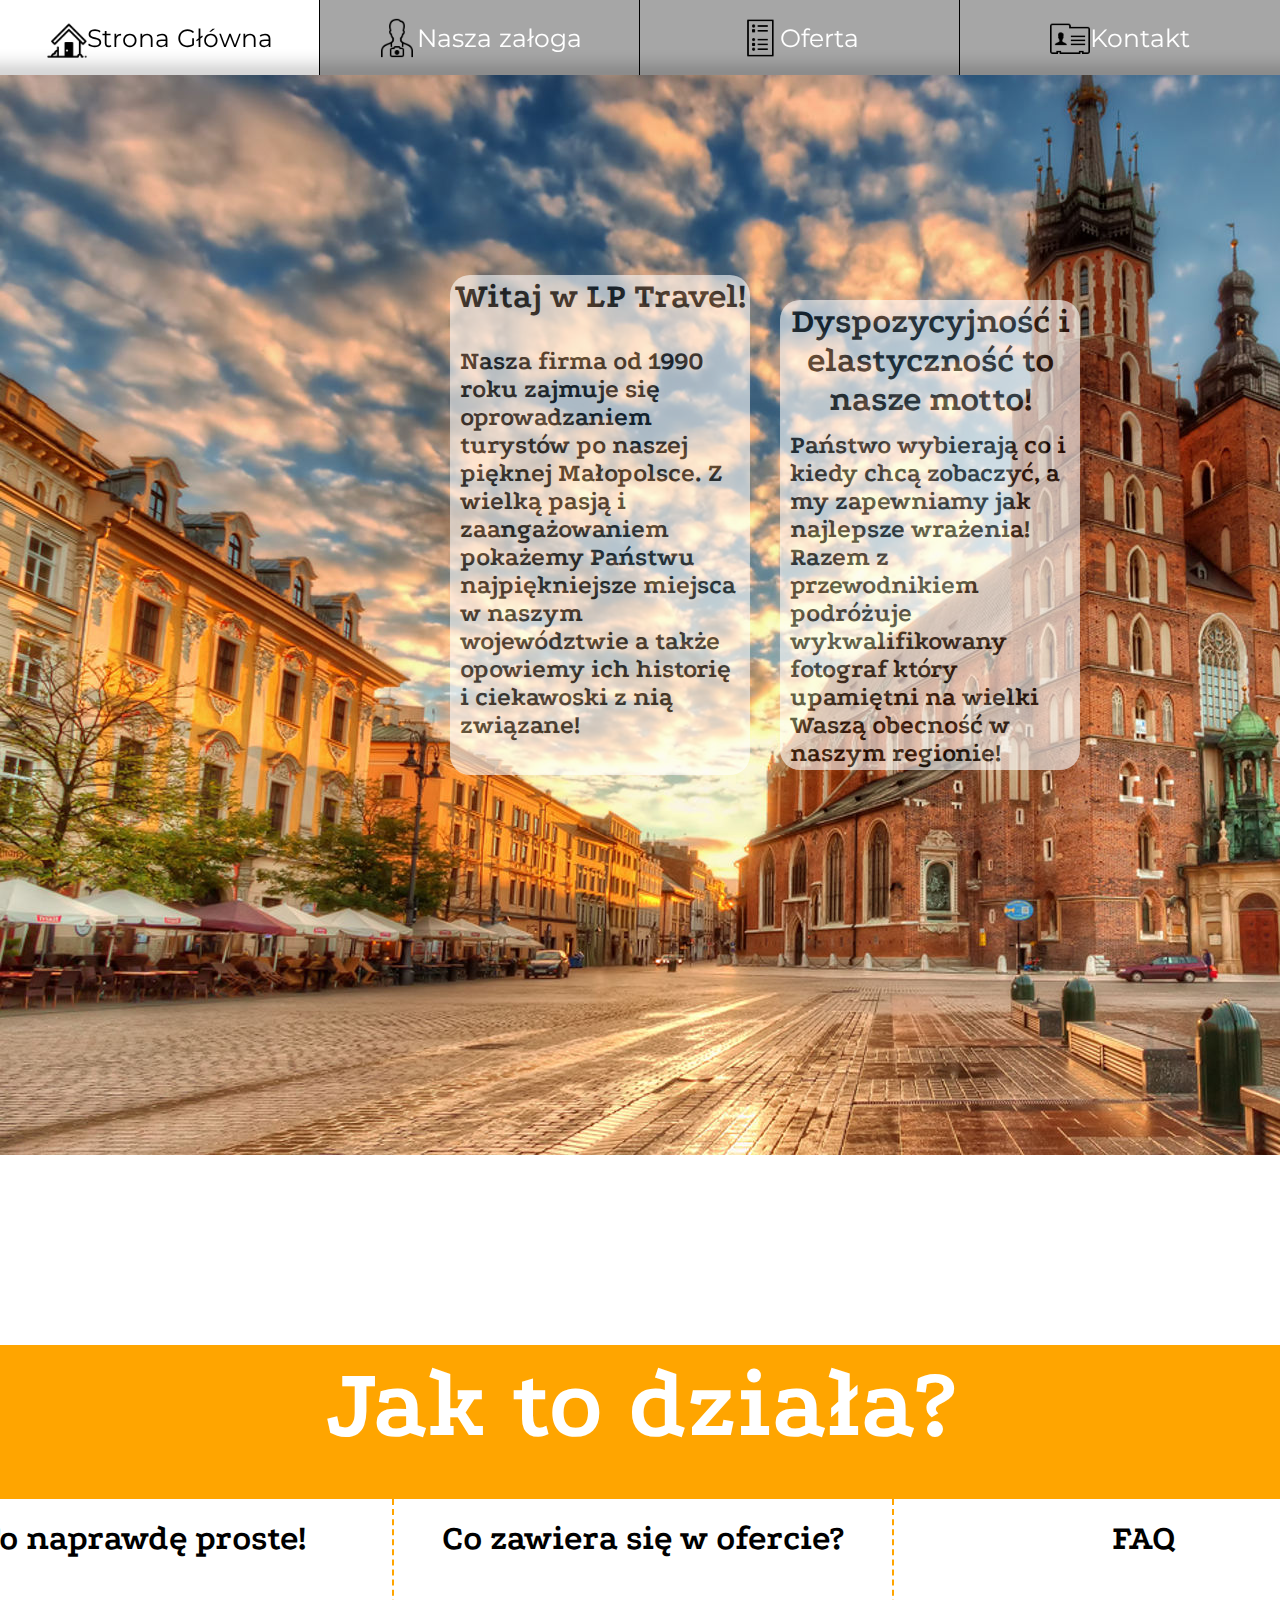
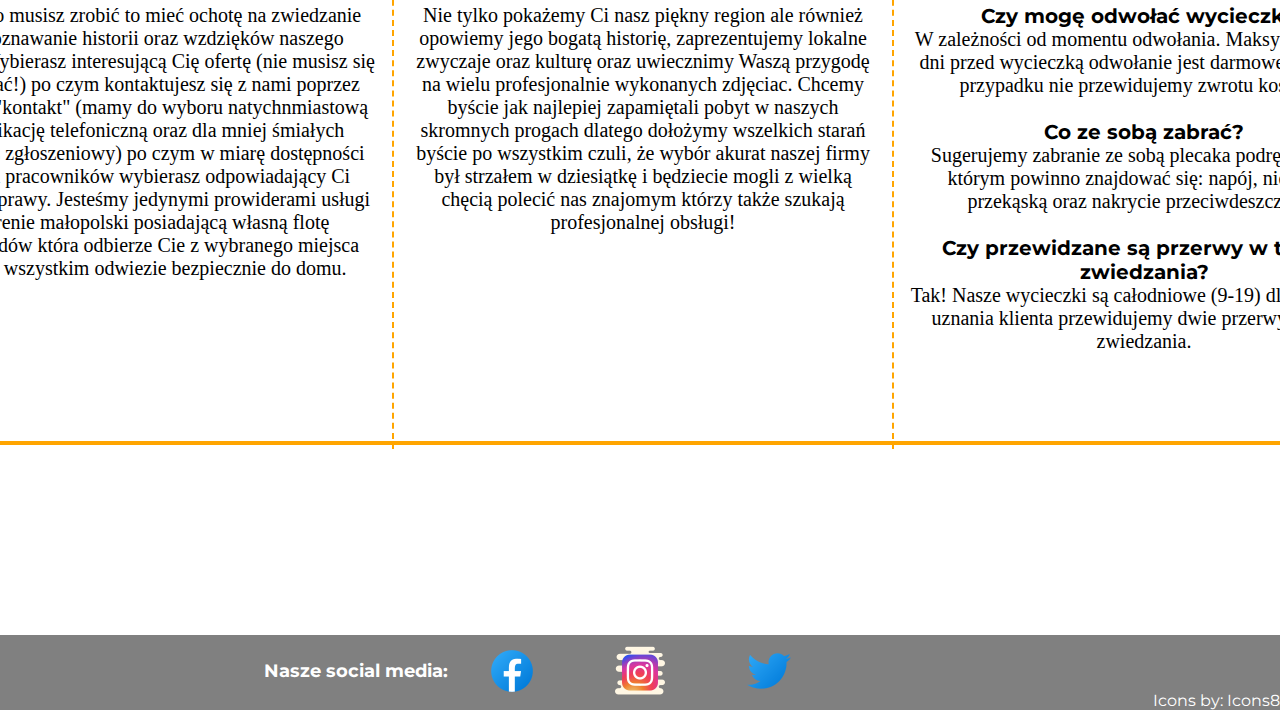
<file: index.html>
<!DOCTYPE html>
<html lang="en">
<head>
    <meta charset="UTF-8">
    <meta name="viewport" content="width=device-width, initial-scale=1.0">
    <link rel="stylesheet" href="style.css">
    <link href="https://fonts.googleapis.com/css2?family=Montserrat:ital,wght@1,600&family=Podkova:wght@500&display=swap" rel="stylesheet">
    <title>LP Travel</title>
</head>
<body>
    <nav>
    <a href="index.html"> 
        <div class="menubox1">
            <img src="home.png" alt="dom">
            Strona Główna
        </div>
    </a>
    <a href="jak.html">
        <div class="menubox2">
            <img src="zaloga.png" alt="ekipa">
            Nasza załoga  
        </div>
    </a>
    <a href="oferta.html">
        <div class="menubox3">
            <img src="cennik.png" alt="cennik"> 
            Oferta 
        </div>
    </a>
    <a href="kontakt.html">
        <div class="menubox4">
            <img src="kontakt.png" alt="kontakt">
            Kontakt  
        </div>
    </a>    

    </nav>
    <div class="podmenu"></div>

    <article>
        <div class="articletext">
            <h1>Witaj w LP Travel!</h1>
            <br>

            <h2>Nasza firma od 1990 roku zajmuje się oprowadzaniem turystów po naszej pięknej Małopolsce. Z wielką pasją i zaangażowaniem pokażemy Państwu najpiękniejsze miejsca w naszym województwie a także opowiemy ich historię i ciekawoski z nią związane! </h2>
        </div>
        <div class="articletext2">
            <h1>Dyspozycyjność i elastyczność to nasze motto!</h1>
            <h2>Państwo wybierają co i kiedy chcą zobaczyć, a my zapewniamy jak najlepsze wrażenia!
                Razem z przewodnikiem podróżuje wykwalifikowany fotograf który upamiętni na wielki Waszą obecność w naszym regionie!
                
            </h2>
        </div>
    </article>

    <section>
        <div class="sectionbox">
            <div class="sboxtop">
                <h1> Jak to działa?</h1>
            </div>
            <div class="sboxtext">
                <div class="sboxtresc">
                    <h2>To naprawdę proste!</h2><br><br>
                    Jedyne co musisz zrobić to mieć ochotę na zwiedzanie oraz poznawanie historii oraz
                    wzdzięków naszego regionu. Wybierasz interesującą Cię ofertę (nie musisz się ograniczać!)
                    po czym kontaktujesz się z nami poprzez zakładkę "kontakt" (mamy do wyboru natychnmiastową
                    komunikację telefoniczną oraz dla mniej śmiałych formularz zgłoszeniowy) po czym w miarę dostępności
                    naszych pracowników wybierasz odpowiadający Ci termin wyprawy. Jesteśmy jedynymi prowiderami usługi
                    na terenie małopolski posiadającą własną flotę samochodów która odbierze Cie z wybranego miejsca
                    oraz po wszystkim odwiezie bezpiecznie do domu.
                </div>
                <div class="sboxtresc">
                    <h2>Co zawiera się w ofercie?</h2><br><br>
                    Nie tylko pokażemy Ci nasz piękny region ale również opowiemy jego bogatą historię,
                    zaprezentujemy lokalne zwyczaje oraz kulturę oraz uwiecznimy Waszą przygodę na wielu 
                    profesjonalnie wykonanych zdjęciac. Chcemy byście jak najlepiej zapamiętali pobyt w naszych
                    skromnych progach dlatego dołożymy wszelkich starań byście po wszystkim czuli, że wybór akurat
                    naszej firmy był strzałem w dziesiątkę i będziecie mogli z wielką chęcią polecić nas znajomym którzy
                    także szukają profesjonalnej obsługi!

                </div>
                <div class="sboxtresc1">
                    <h2> FAQ </h2><br><br>
                    <b>Czy mogę odwołać wycieczkę?</b><br>
                    W zależności od momentu odwołania. Maksymalnie na 5 dni przed wycieczką odwołanie jest darmowe.
                    W innym przypadku nie przewidujemy zwrotu kosztów.<br><br>
                    <b>Co ze sobą zabrać?</b><br>
                    Sugerujemy zabranie ze sobą plecaka podręcznego w którym powinno znajdować się: napój, 
                    niewielka przekąską oraz nakrycie przeciwdeszczowe.<br><br>
                    <b>Czy przewidzane są przerwy w trakcie zwiedzania?</b><br>
                    Tak! Nasze wycieczki są całodniowe (9-19) dlatego wedle uznania klienta przewidujemy dwie przerwy podczas
                    zwiedzania.

                    

                </div>
            </div>
        </div>
    </section>
    
    <footer>
        <div class="footerspace">
            <h1>Nasze social media: </h1>
        </div>
        <div class="footericone">
            <a href="https://www.facebook.com/">
                <img src="fbicone.png" alt="ikonafb" >
            </a>
        </div>
        <div class="footericone">
            <a href="https://www.instagram.com">
                <img src="igicone.png" alt="ikonaig">
            </a>
        </div>
        <div class="footericone">
            <a href="https://www.twitter.com">
                <img src="tticone.png" alt="ikonatt">   
            </a>   
            
        </div>
        <div class="footerspace">
            <a  target="_blank" href="https://icons8.com">Icons by: Icons8</a>
            
        </div>
        
    </footer>

</body>
</html>
</file>
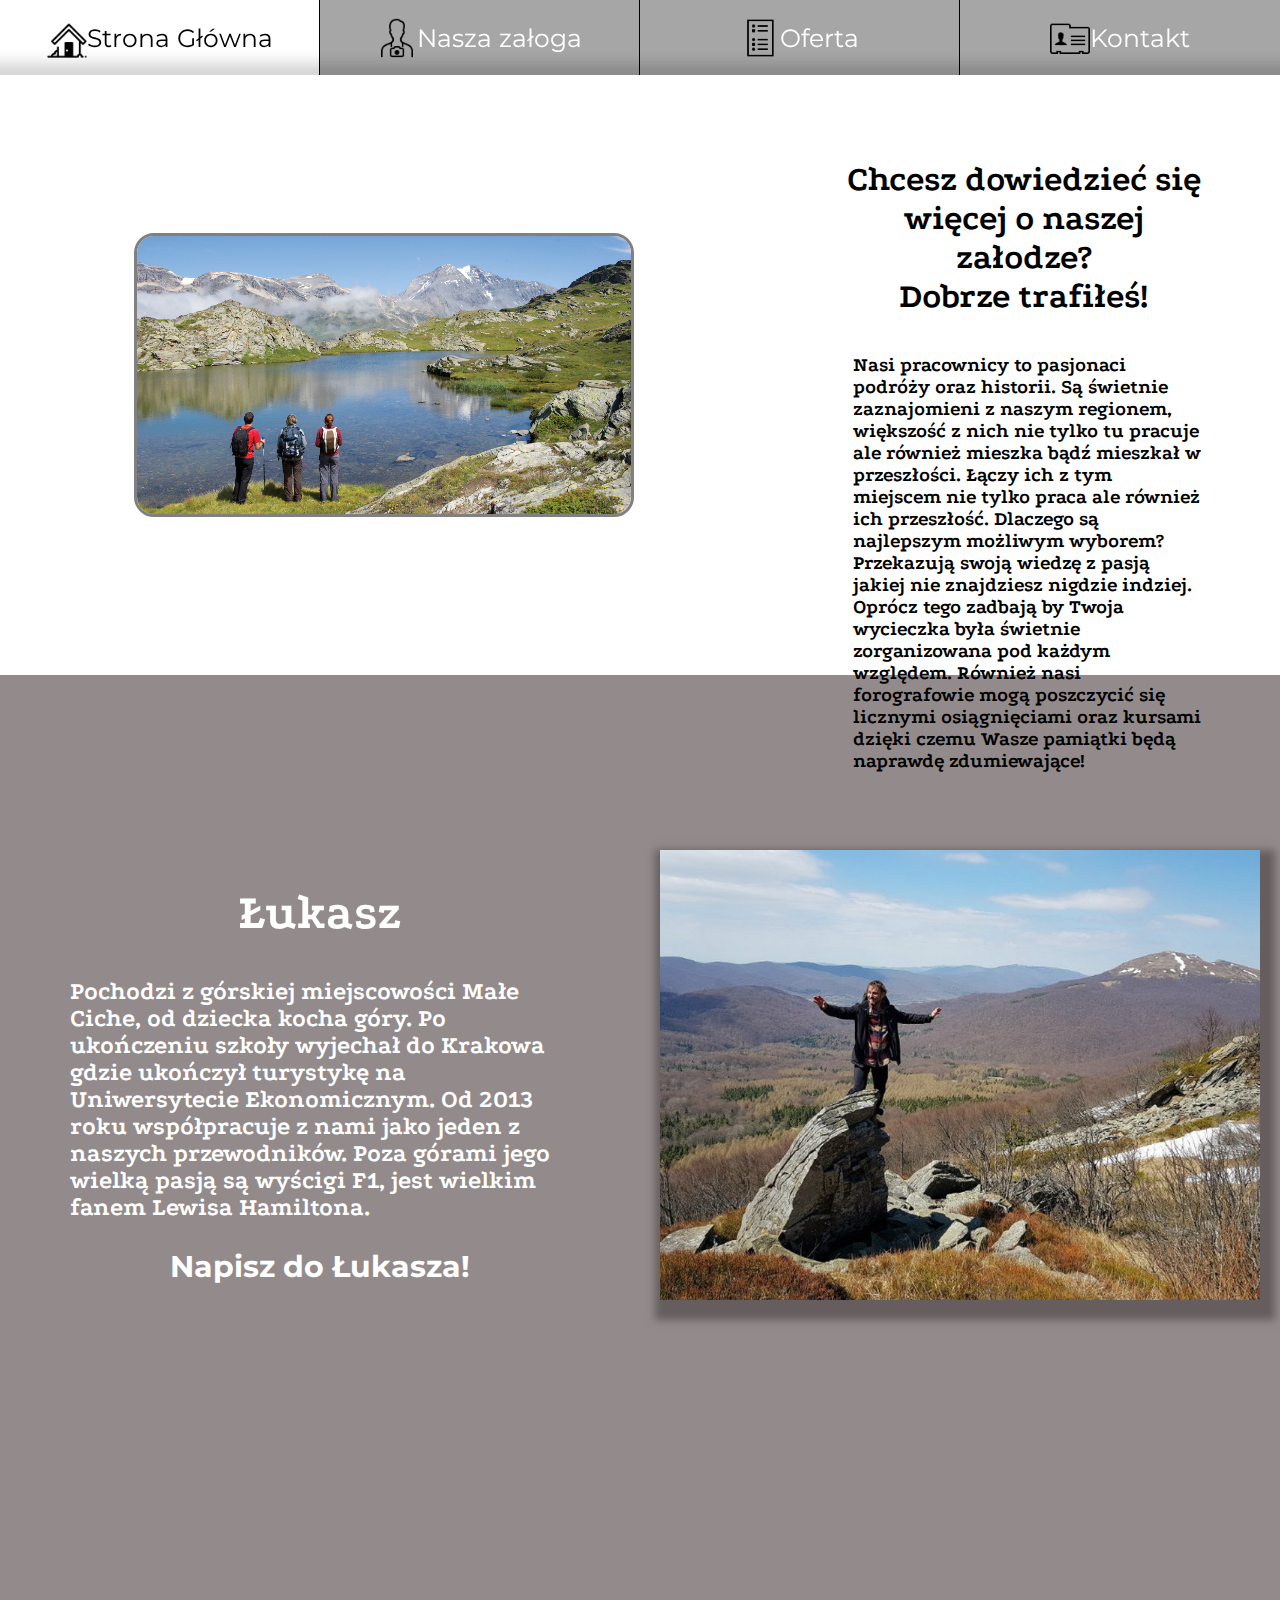
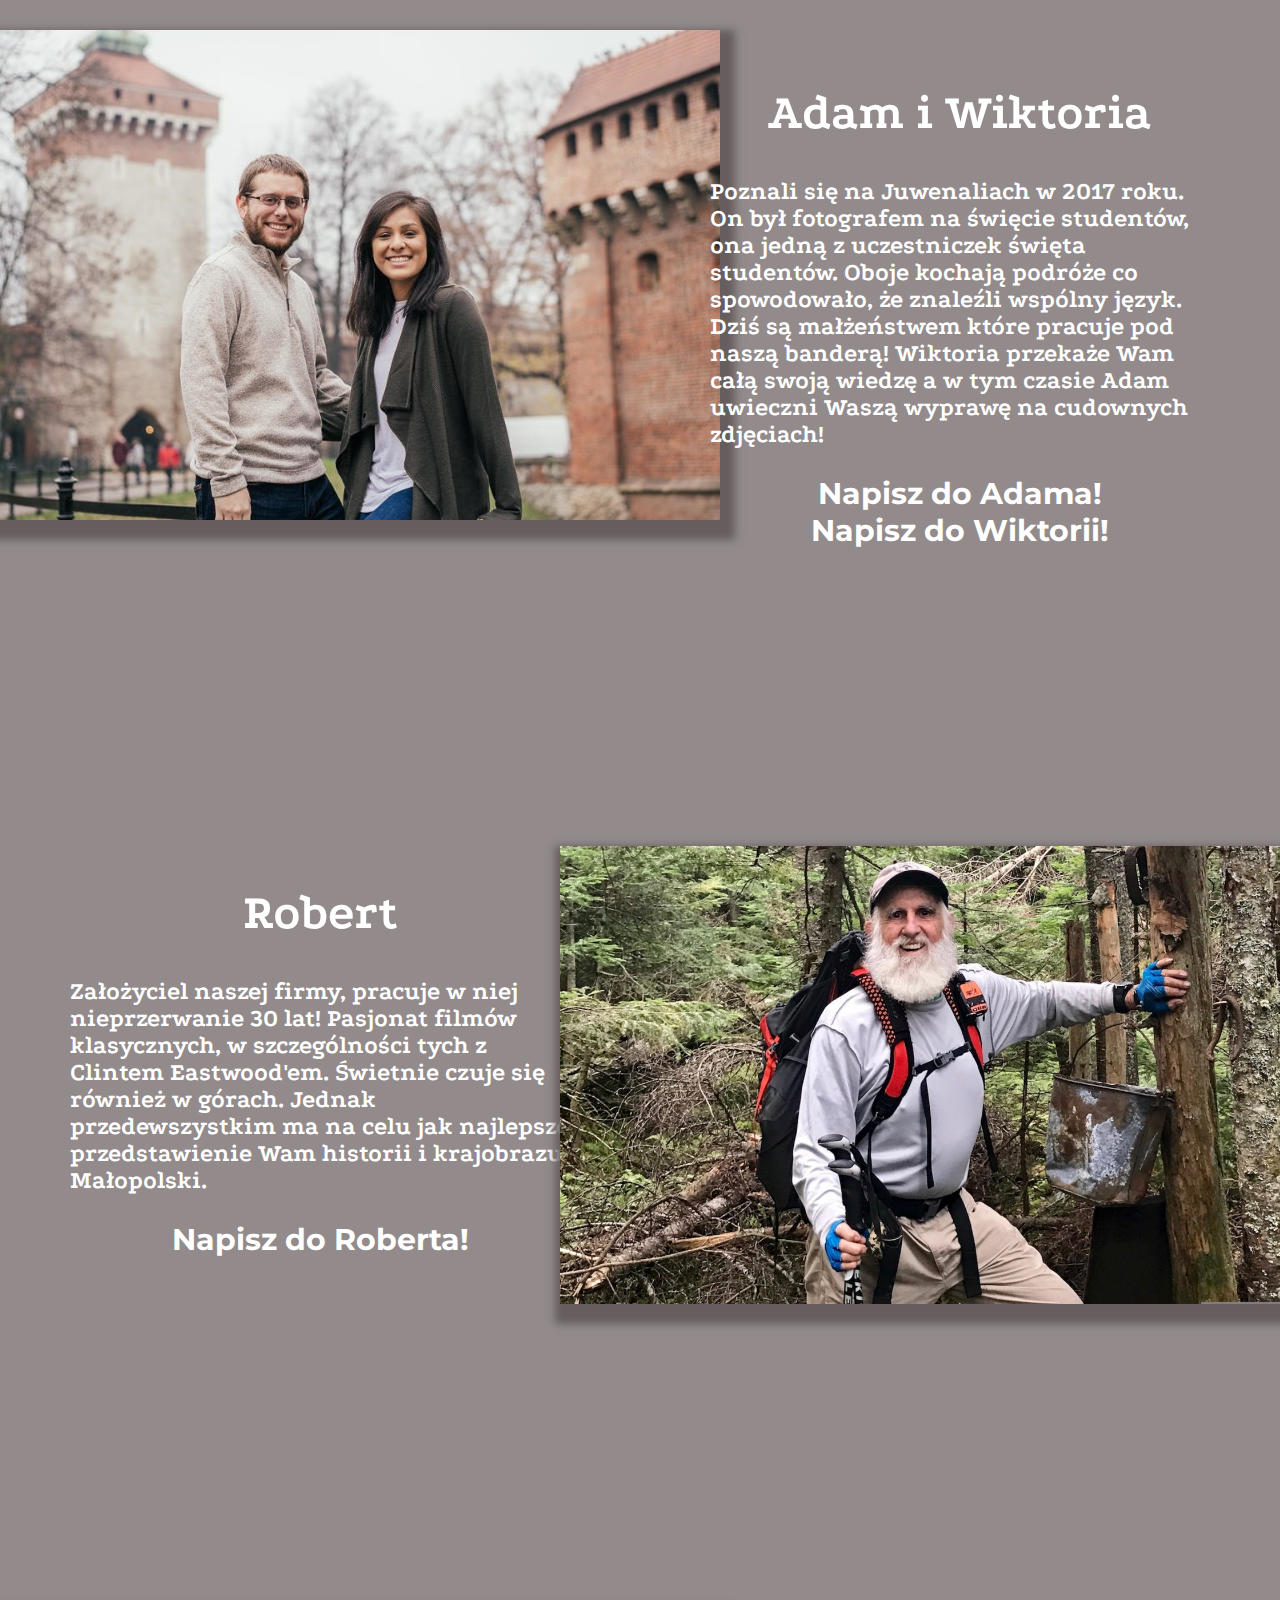
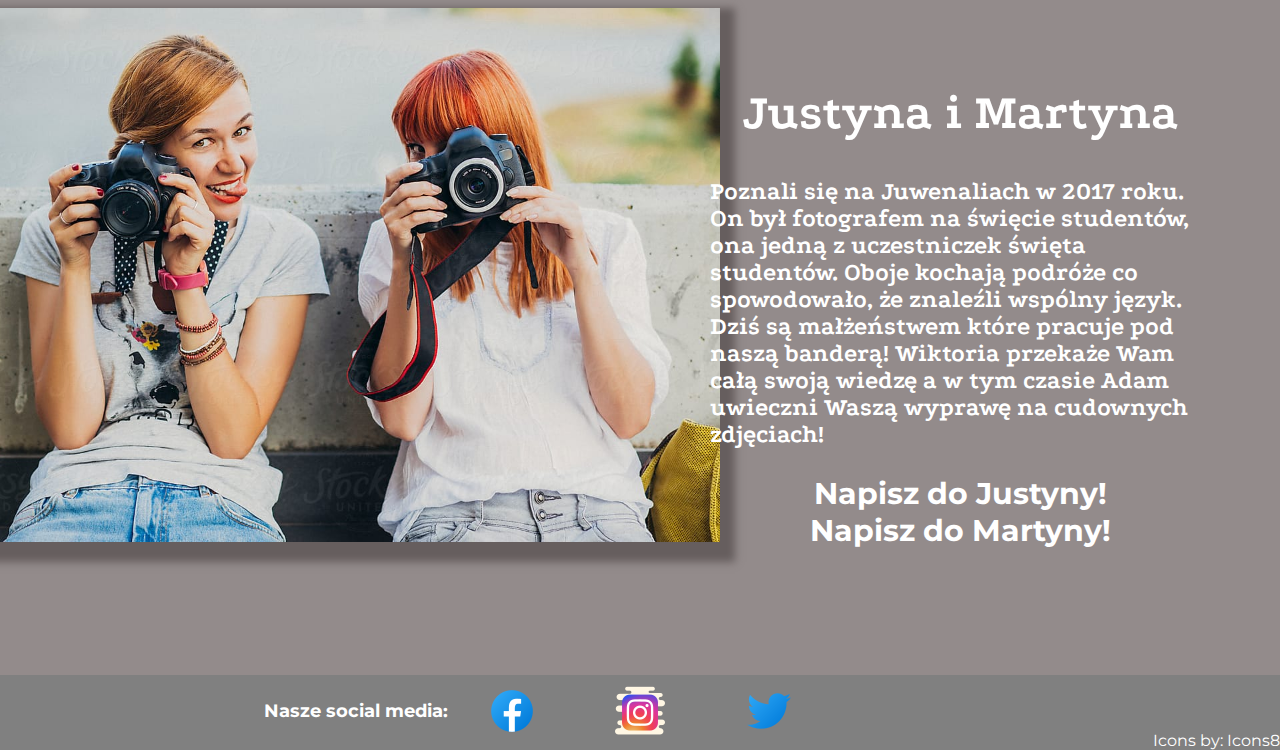
<file: jak.html>
<!DOCTYPE html>
<html lang="en">
<head>
    <meta charset="UTF-8">
    <meta name="viewport" content="width=device-width, initial-scale=1.0">
    <link rel="stylesheet" href="style.css">
    <link href="https://fonts.googleapis.com/css2?family=Montserrat:ital,wght@1,600&family=Podkova:wght@500&display=swap" rel="stylesheet">
    <title>Nasz załoga</title>
</head>
<body>
    <nav>
        <a href="index.html"> 
            <div class="menubox1">
                <img src="home.png" alt="dom">
                Strona Główna
            </div>
        </a>
        <a href="jak.html">
            <div class="menubox2">
                <img src="zaloga.png" alt="ekipa">
                Nasza załoga  
            </div>
        </a>
        <a href="oferta.html">
            <div class="menubox3">
                <img src="cennik.png" alt="cennik"> 
                Oferta 
            </div>
        </a>
        <a href="kontakt.html">
            <div class="menubox4">
                <img src="kontakt.png" alt="kontakt">
                Kontakt  
            </div>
        </a>    
    
    </nav>
        <div class="podmenu"></div>

    <div class="zalogabox">
            <div class="zboxfoto">
                <img src="zalogafull.jpg" alt="zalogafull">
            </div>
        <div class="zboxtextg">
            <div class="zboxtextg1">
                <h1>Chcesz dowiedzieć się więcej o naszej załodze?<br> Dobrze trafiłeś!</h1><br><br>
                <h2>Nasi pracownicy to pasjonaci podróży oraz historii. Są świetnie zaznajomieni
                    z naszym regionem, większość z nich nie tylko tu pracuje ale również mieszka bądź mieszkał
                    w przeszłości. Łączy ich z tym miejscem nie tylko praca ale również ich przeszłość.
                    Dlaczego są najlepszym możliwym wyborem? Przekazują swoją wiedzę z pasją jakiej nie znajdziesz 
                    nigdzie indziej. Oprócz tego zadbają by Twoja wycieczka była świetnie zorganizowana pod każdym
                    względem. Również nasi forografowie mogą poszczycić się licznymi osiągnięciami oraz kursami dzięki czemu
                    Wasze pamiątki będą naprawdę zdumiewające!
                </h2>

            </div>
        </div>
    </div>
    <!--Łukasz-->
    <div class="zalogaglowna">
        <div class="zalogadzielnikt">
           <div class="zalogadzielniktt">
            <h1>Łukasz</h1><br><br>
            <h2>Pochodzi z górskiej miejscowości Małe Ciche, od dziecka kocha góry. Po ukończeniu szkoły wyjechał
                do Krakowa gdzie ukończył turystykę na Uniwersytecie Ekonomicznym. Od 2013 roku współpracuje z nami jako
                jeden z naszych przewodników. Poza górami jego wielką pasją są wyścigi F1, jest wielkim fanem Lewisa Hamiltona.<br><br>
                <a HREF="mailto:name@mydomain.com"><center>Napisz do Łukasza!</center></a>
            </h2>
            </div>

        </div>
        <div class="zalogadzielnikf">
           
            <img src="lukasz.jpg" alt="lukasz">
        
        </div>
    </div>
    <!-- Adam i Wiktoria-->
    <div class="zalogaglowna">
        
        <div class="zalogadzielnikfc">
           
            <img src="copulekrk.jpg" alt="adamiwiktoria">
        
        </div>
        
        <div class="zalogadzielnikt">
            <div class="zalogadzielniktt">
             <h1>Adam i Wiktoria</h1><br><br>
             <h2>Poznali się na Juwenaliach w 2017 roku. On był fotografem na święcie studentów, ona jedną z uczestniczek święta studentów.
                Oboje kochają podróże co spowodowało, że znaleźli wspólny język. Dziś są małżeństwem które pracuje pod naszą banderą!
                Wiktoria przekaże Wam całą swoją wiedzę a w tym czasie Adam uwieczni Waszą wyprawę na cudownych zdjęciach!<br><br>
                 <a HREF="mailto:name@mydomain.com"><center>Napisz do Adama!</center></a>
                 <a HREF="mailto:name@mydomain.com"><center>Napisz do Wiktorii!</center></a>
             </h2>
             </div>
 
         </div>
    </div>
    <!--Robert-->
    <div class="zalogaglowna">
        <div class="zalogadzielnikt">
           <div class="zalogadzielniktt">
            <h1>Robert</h1><br><br>
            <h2>Założyciel naszej firmy, pracuje w niej nieprzerwanie 30 lat! Pasjonat filmów klasycznych, w szczególności
                tych z Clintem Eastwood'em. Świetnie czuje się również w górach. Jednak przedewszystkim ma na celu
                jak najlepsze przedstawienie Wam historii i krajobrazu Małopolski.<br><br>
                <a HREF="mailto:name@mydomain.com"><center>Napisz do Roberta!</center></a>
            </h2>
            </div>

        </div>
        <div class="zalogadzielnikfr">
           
            <img src="robert.jpg" alt="lukasz">
        
        </div>
    </div>
    <!--Justyna i Martyna-->
    <div class="zalogaglowna">
        
        <div class="zalogadzielnikfc">
           
            <img src="sisterphoto.jpg" alt="justynaimartyna">
        
        </div>
        
        <div class="zalogadzielnikt">
            <div class="zalogadzielniktt">
             <h1>Justyna i Martyna</h1><br><br>
             <h2>Poznali się na Juwenaliach w 2017 roku. On był fotografem na święcie studentów, ona jedną z uczestniczek święta studentów.
                Oboje kochają podróże co spowodowało, że znaleźli wspólny język. Dziś są małżeństwem które pracuje pod naszą banderą!
                Wiktoria przekaże Wam całą swoją wiedzę a w tym czasie Adam uwieczni Waszą wyprawę na cudownych zdjęciach!<br><br>
                 <a HREF="mailto:name@mydomain.com"><center>Napisz do Justyny!</center></a>
                 <a HREF="mailto:name@mydomain.com"><center>Napisz do Martyny!</center></a>
             </h2>
             </div>
 
         </div>
    </div>        

        <footer>
            <div class="footerspace">
                <h1>Nasze social media: </h1>
            </div>
            <div class="footericone">
                <a href="https://www.facebook.com/">
                    <img src="fbicone.png" alt="ikonafb" >
                </a>
            </div>
            <div class="footericone">
                <a href="https://www.instagram.com">
                    <img src="igicone.png" alt="ikonaig">
                </a>
            </div>
            <div class="footericone">
                <a href="https://www.twitter.com">
                    <img src="tticone.png" alt="ikonatt">   
                </a>   
                
            </div>
            <div class="footerspace">
                <a  target="_blank" href="https://icons8.com">Icons by: Icons8</a>
                
            </div>
            
        </footer>
    
</body>
</html>
</file>
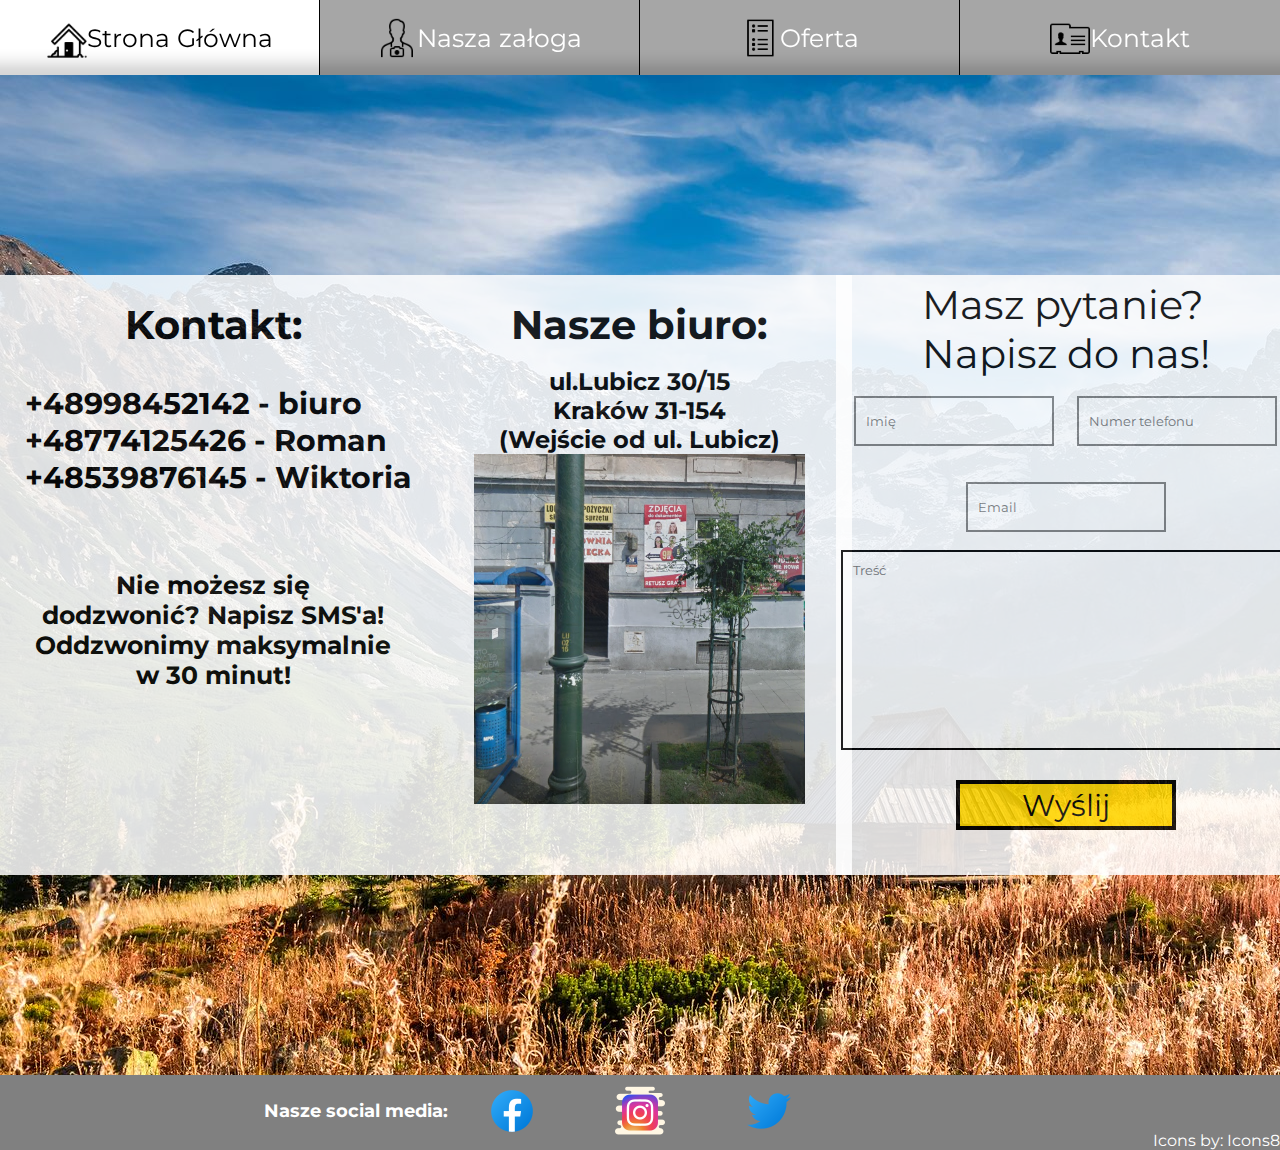
<file: kontakt.html>
<!DOCTYPE html>
<html lang="en">
<head>
    <meta charset="UTF-8">
    <meta name="viewport" content="width=device-width, initial-scale=1.0">
    <link rel="stylesheet" href="style.css">
    <link href="https://fonts.googleapis.com/css2?family=Montserrat:ital,wght@1,600&family=Podkova:wght@500&display=swap" rel="stylesheet">
    <title>Kontakt</title>
</head>
<body>
    <nav>
        <a href="index.html"> 
            <div class="menubox1">
                <img src="home.png" alt="dom">
                Strona Główna
            </div>
        </a>
        <a href="jak.html">
            <div class="menubox2">
                <img src="zaloga.png" alt="ekipa">
                Nasza załoga  
            </div>
        </a>
        <a href="oferta.html">
            <div class="menubox3">
                <img src="cennik.png" alt="cennik"> 
                Oferta 
            </div>
        </a>
        <a href="kontakt.html">
            <div class="menubox4">
                <img src="kontakt.png" alt="kontakt">
                Kontakt  
            </div>
        </a>    
    
    </nav>
    <div class="podmenu"></div>
    <div class="kontbox">
        <div class="kontboxspread">
            <div class="kontvalue">
                <h1>Kontakt:</h1><br><br>
                <h2>+48998452142 - biuro<br>
                    +48774125426 - Roman<br>
                    +48539876145 - Wiktoria<br><br><br>
                </h2>
                <h3>Nie możesz się dodzwonić? Napisz SMS'a! Oddzwonimy maksymalnie w 30 minut!</h3>
            </div>
        </div>
        <div class="kontboxspread">
            <div class="kontvalue">
                <h1>Nasze biuro:</h1><br>
                <center><h2>ul.Lubicz 30/15 <br> Kraków 31-154<br>(Wejście od ul. Lubicz)</h2></center>
                <center><img src="ulica.png"></center>
            </div>
        </div>
        <div class="kontboxspread">
            <div class="formularz">
                <h1>Masz pytanie?<br>
                    Napisz do nas!</h1>
                    <form action="">
                        <input type="text" class="formularzdane" placeholder="Imię">
                        <input type="email" class="formularzdane" placeholder="Numer telefonu">
                        <input type="text" class="formularzdane" placeholder="Email">
                        <textarea class="formularztresc" placeholder="Treść"></textarea>
                        <button class="wyslij">Wyślij</button>
                    </form>
            </div>
        </div>
    </div>
        
    <footer>
            <div class="footerspace">
                <h1>Nasze social media: </h1>
            </div>
            <div class="footericone">
                <a href="https://www.facebook.com/">
                    <img src="fbicone.png" alt="ikonafb" >
                </a>
            </div>
            <div class="footericone">
                <a href="https://www.instagram.com">
                    <img src="igicone.png" alt="ikonaig">
                </a>
            </div>
            <div class="footericone">
                <a href="https://www.twitter.com">
                    <img src="tticone.png" alt="ikonatt">   
                </a>   
                
            </div>
            <div class="footerspace">
                <a  target="_blank" href="https://icons8.com">Icons by: Icons8</a>
                
            </div>
            
    </footer>
    
</body>
</html>
</file>
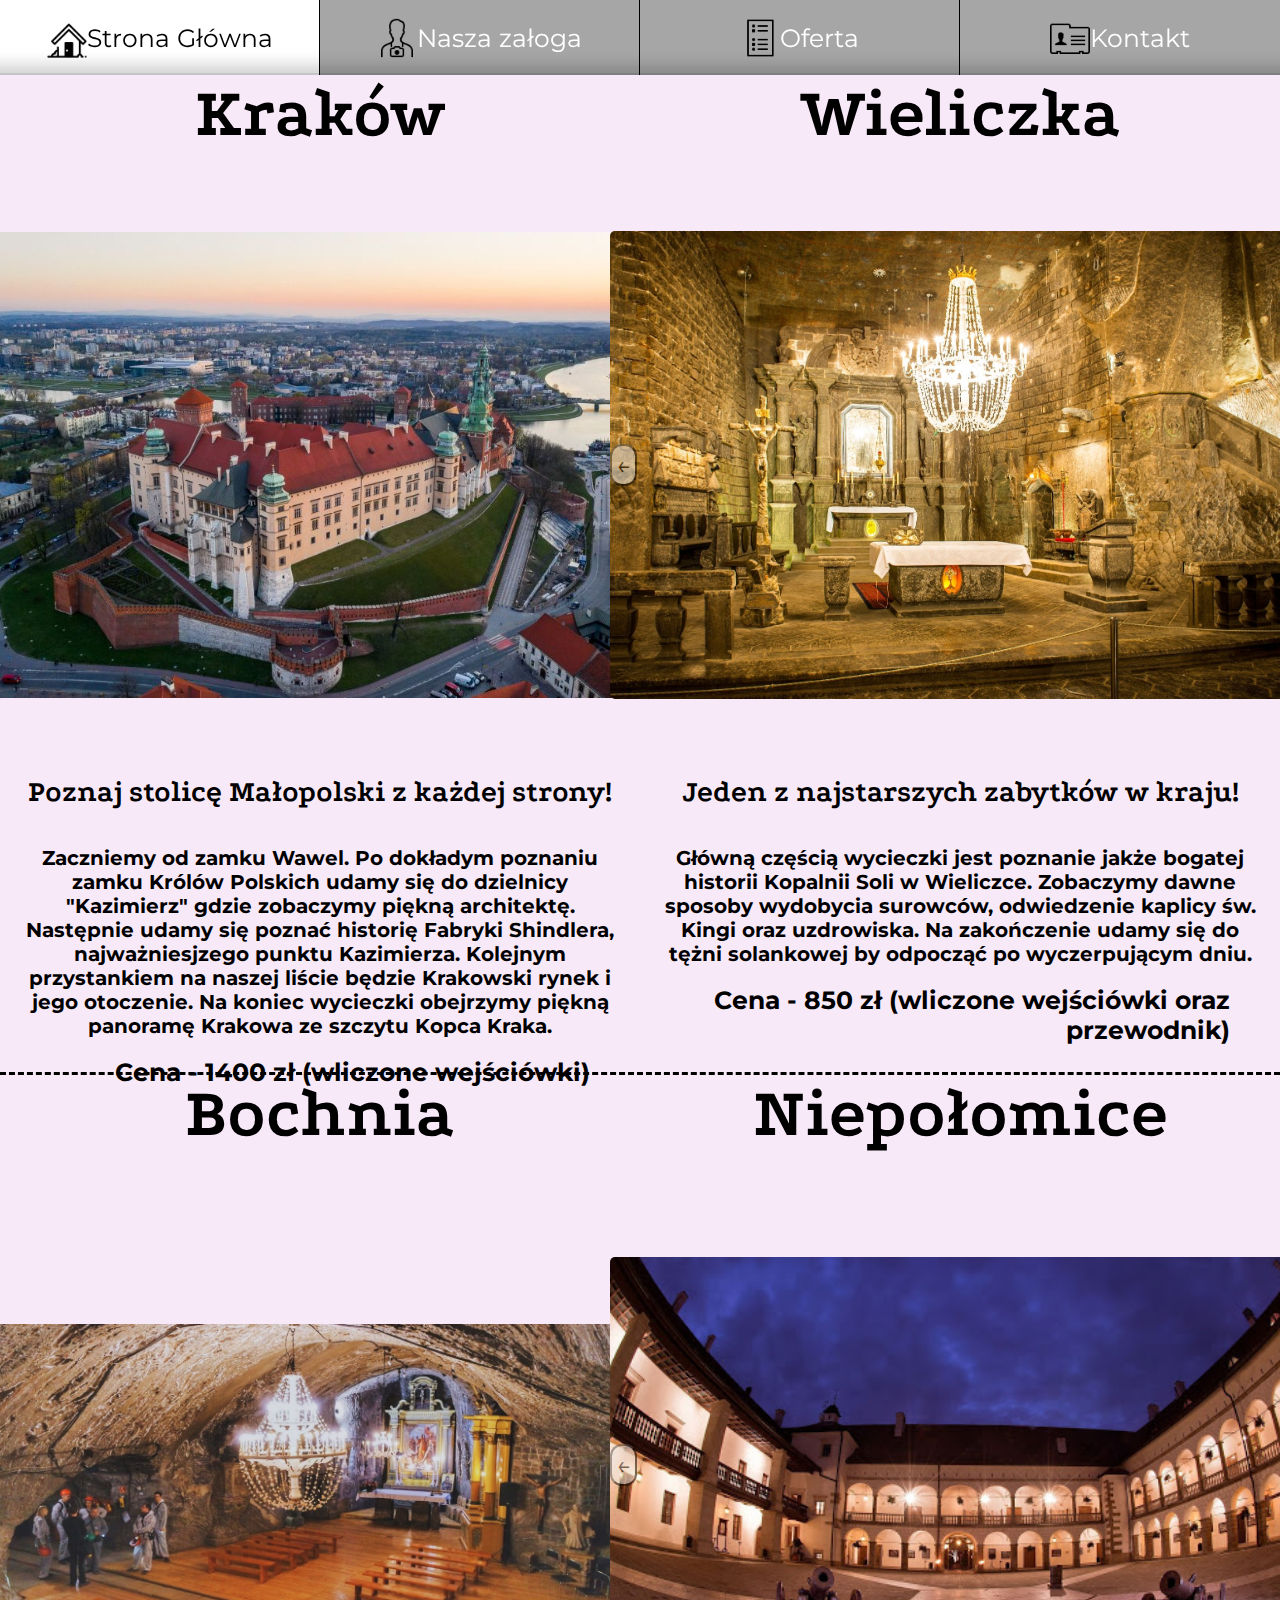
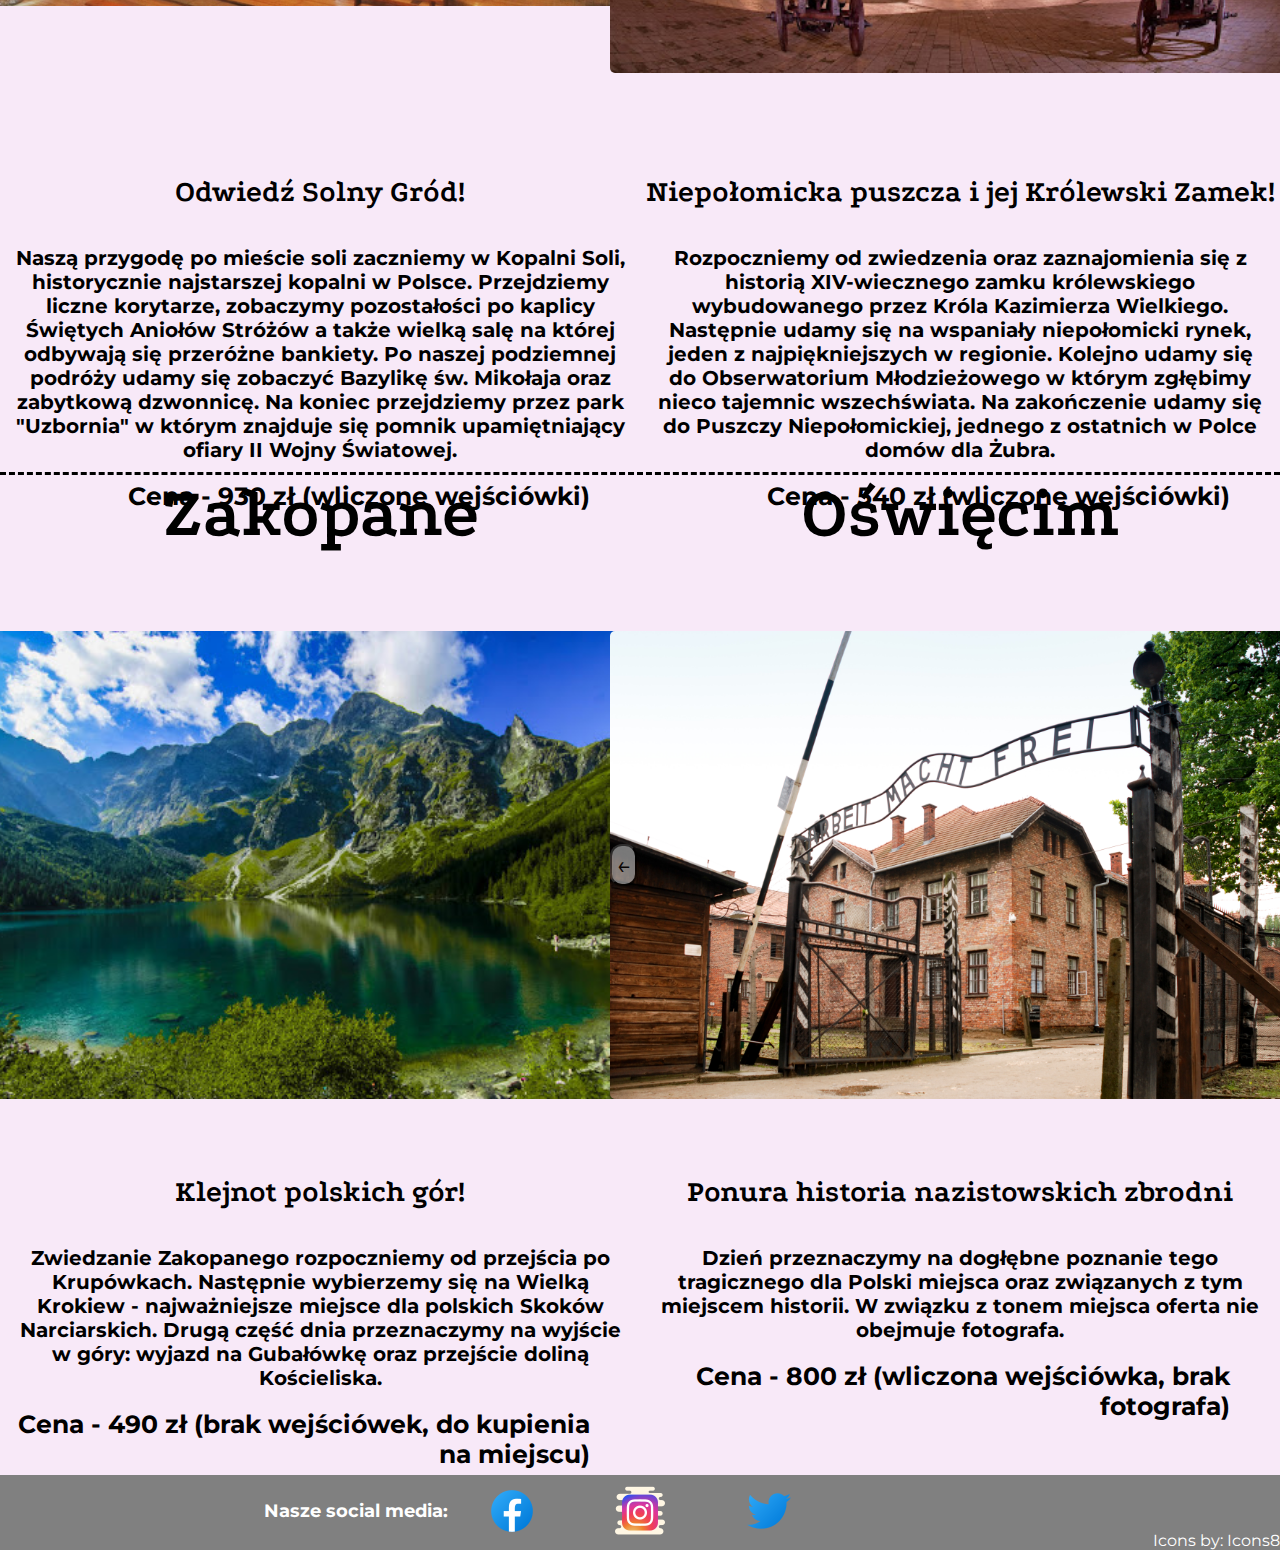
<file: oferta.html>
<!DOCTYPE html>
<html lang="en">
<head>
    <meta charset="UTF-8">
    <meta name="viewport" content="width=device-width, initial-scale=1.0">
    <link rel="stylesheet" href="style.css">
    <link href="https://fonts.googleapis.com/css2?family=Montserrat:ital,wght@1,600&family=Podkova:wght@500&display=swap" rel="stylesheet">
    <title>oferta</title>
    
</head>
<body>
    <nav>
        <a href="index.html"> 
            <div class="menubox1">
                <img src="home.png" alt="dom">
                Strona Główna
            </div>
        </a>
        <a href="jak.html">
            <div class="menubox2">
                <img src="zaloga.png" alt="ekipa">
                Nasza załoga  
            </div>
        </a>
        <a href="oferta.html">
            <div class="menubox3">
                <img src="cennik.png" alt="cennik"> 
                Oferta 
            </div>
        </a>
        <a href="kontakt.html">
            <div class="menubox4">
                <img src="kontakt.png" alt="kontakt">
                Kontakt  
            </div>
        </a>    
    
    </nav>
    <div class="podmenu"></div>
    <!--Kraków i Wieliczka-->
    <div class="cennikbox">
        <div class="cennikboxdzielnik">
            <div class="cenniktop">
                <h1>Kraków</h1>
            </div>
            <div class="cennikmid">
                <div class="cennikmidf"> 
                <img class="slide" src="wawel.jpg" alt="wawel">
                <img class="slide" src="kopiec.jpg" alt="kopiec">
                <img class="slide" src="kazimierz.jpg" alt="kazimierz">
                <img class="slide" src="fabryka.jpg" alt="fabryka">
                <img class="slide" src="mariacki.jpg" alt="mariacki">
                
                <button class="button1 button1left" onclick="plusDivs(-1)">&#8592</button>
                <button class="button1 button1right" onclick="plusDivs(1)">&#8594</button>
                </div>   
            </div>
            <div class="cennikbot">
                <h1>Poznaj stolicę Małopolski z każdej strony!</h1><br><br>
                <h2>Zaczniemy od zamku Wawel. Po dokładym poznaniu zamku Królów Polskich udamy się do dzielnicy 
                "Kazimierz" gdzie zobaczymy piękną architektę. Następnie udamy się poznać historię
                Fabryki Shindlera, najważniesjzego punktu Kazimierza. Kolejnym przystankiem na naszej liście będzie
                Krakowski rynek i jego otoczenie. Na koniec wycieczki obejrzymy piękną panoramę Krakowa ze szczytu
                Kopca Kraka.</h2> <br>
                <h3>Cena - 1400 zł (wliczone wejściówki)</h3>
            </div>
        </div>
        <div class="cennikboxdzielnik">
            <div class="cenniktop">
                <h1>Wieliczka</h1>
            </div>
            <div class="cennikmid">
                <div class="cennikmidf"> 
                    <img class="slide1" src="wieliczka1.jpg" alt="wieliczka1">
                    <img class="slide1" src="wieliczka2.jpg" alt="wieliczka2">
                    <img class="slide1" src="wieliczka3.jpg" alt="wieliczka3">
                    
                    <button class="button1 button1left" onclick="plusDivs1(-1)">&#8592</button>
                    <button class="button1 button1right" onclick="plusDivs1(1)">&#8594</button>
                    </div>   
            </div>
            <div class="cennikbot">
                <h1>Jeden z najstarszych zabytków w kraju!</h1><br><br>
                <h2>Główną częścią wycieczki jest poznanie jakże bogatej historii Kopalnii Soli w Wieliczce.
                    Zobaczymy dawne sposoby wydobycia surowców, odwiedzenie kaplicy św. Kingi oraz uzdrowiska.
                    Na zakończenie udamy się do tężni solankowej by odpocząć po wyczerpującym dniu.
                </h2> <br>
                <h3>Cena - 850 zł (wliczone wejściówki oraz przewodnik)</h3>
            </div>
        </div>
    </div>
    <!--Bochnia i Niepołomice-->
    <div class="cennikbox">
        <div class="cennikboxdzielnik">
            <div class="cenniktop">
                <h1>Bochnia</h1>
            </div>
            <div class="cennikmid">
                <div class="cennikmidf"> 
                    <img class="slide2" src="bochnia1.jpg" alt="kopalnia">
                    <img class="slide2" src="bochnia2.jpg" alt="bazylika">
                    <img class="slide2" src="bochnia3.jpg" alt="dzwonnica">
                    <img class="slide2" src="bochnia4.jpg" alt="uzbornia">
                    
                    <button class="button1 button1left" onclick="plusDivs2(-1)">&#8592</button>
                    <button class="button1 button1right" onclick="plusDivs2(1)">&#8594</button>
                    </div>   
            </div>
            <div class="cennikbot">
                <h1>Odwiedź Solny Gród!</h1><br><br>
                <h2> Naszą przygodę po mieście soli zaczniemy w Kopalni Soli, historycznie najstarszej kopalni w Polsce.
                    Przejdziemy liczne korytarze, zobaczymy pozostałości po kaplicy Świętych Aniołów Stróżów a także wielką salę
                    na której odbywają się przeróżne bankiety. Po naszej podziemnej podróży udamy się zobaczyć Bazylikę św. Mikołaja oraz
                    zabytkową dzwonnicę. Na koniec przejdziemy przez park "Uzbornia" w którym znajduje się pomnik upamiętniający ofiary II Wojny Światowej.
                </h2> <br>
                <h3>Cena - 930 zł (wliczone wejściówki)</h3>
            </div>
        </div>
        <div class="cennikboxdzielnik">
            <div class="cenniktop">
                <h1>Niepołomice</h1>
            </div>
            <div class="cennikmid">
                <div class="cennikmidf"> 
                    <img class="slide3" src="niepolomice1.jpg" alt="zamekn1">
                    <img class="slide3" src="niepolomice2.jpg" alt="zamekn2">
                    <img class="slide3" src="niepolomice3.jpg" alt="niepolomicerynek">
                    <img class="slide3" src="niepolomice4.jpg" alt="czarnystaw">
                    
                    <button class="button1 button1left" onclick="plusDivs3(-1)">&#8592</button>
                    <button class="button1 button1right" onclick="plusDivs3(1)">&#8594</button>
                    </div>   
            </div>
            <div class="cennikbot">
                <h1>Niepołomicka puszcza i jej Królewski Zamek!</h1><br><br>
                <h2>Rozpoczniemy od zwiedzenia oraz zaznajomienia się z historią XIV-wiecznego zamku królewskiego
                    wybudowanego przez Króla Kazimierza Wielkiego. Następnie udamy się na wspaniały niepołomicki rynek,
                    jeden z najpiękniejszych w regionie. Kolejno udamy się do Obserwatorium Młodzieżowego w którym zgłębimy
                    nieco tajemnic wszechświata. Na zakończenie udamy się do Puszczy Niepołomickiej, jednego z ostatnich w Polce 
                    domów dla Żubra.
                </h2> <br>
                <h3>Cena - 540 zł (wliczone wejściówki)</h3>
            </div>
        </div>
    </div>
    <!--Zakopane i Oświęcim-->
    <div class="cennikboxl">
        <div class="cennikboxdzielnik">
            <div class="cenniktop">
                <h1>Zakopane</h1>
            </div>
            <div class="cennikmid">
                <div class="cennikmidf"> 
                    <img class="slide4" src="zakopane1.jpg" alt="gory">
                    <img class="slide4" src="zakopane2.jpg" alt="skocznia">
                    <img class="slide4" src="zakopane3.jpg" alt="chata">
                    <img class="slide4" src="zakopane4.jpg" alt="owce">
                    
                    <button class="button1 button1left" onclick="plusDivs4(-1)">&#8592</button>
                    <button class="button1 button1right" onclick="plusDivs4(1)">&#8594</button>
                    </div>   
            </div>
            <div class="cennikbot">
                <h1>Klejnot polskich gór!</h1><br><br>
                <h2>Zwiedzanie Zakopanego rozpoczniemy od przejścia po Krupówkach. Następnie wybierzemy się na Wielką Krokiew - najważniejsze 
                    miejsce dla polskich Skoków Narciarskich. Drugą część dnia przeznaczymy na wyjście w góry: wyjazd na Gubałówkę oraz przejście doliną Kościeliska.

                </h2> <br>
                <h3>Cena - 490 zł (brak wejściówek, do kupienia na miejscu)</h3>
            </div>
        </div>
        <div class="cennikboxdzielnik">
            <div class="cenniktop">
                <h1>Oświęcim</h1>
            </div>
            <div class="cennikmid">
                <div class="cennikmidf"> 
                    <img class="slide5" src="auschwitz1.jpg" alt="brama">
                    <img class="slide5" src="auschwitz2.jpg" alt="oboz">
                    
                    
                    <button class="button1 button1left" onclick="plusDivs5(-1)">&#8592</button>
                    <button class="button1 button1right" onclick="plusDivs5(1)">&#8594</button>
                    </div>   
            </div>
            <div class="cennikbot">
                <h1>Ponura historia nazistowskich zbrodni</h1><br><br>
                <h2>Dzień przeznaczymy na dogłębne poznanie tego tragicznego dla Polski miejsca
                    oraz związanych z tym miejscem historii. W związku z tonem miejsca oferta nie obejmuje
                    fotografa.
                </h2> <br>
                <h3>Cena - 800 zł (wliczona wejściówka, brak fotografa)</h3>
            </div>
        </div>
    </div>
    <script>
        //slider1
        var slideIndex = 1;
        showDivs(slideIndex);

        function plusDivs(n) {
        showDivs(slideIndex += n);
        }

        function showDivs(n) 
        {
        var i;
         var x = document.getElementsByClassName("slide");
        if (n > x.length) {slideIndex = 1}
         if (n < 1) {slideIndex = x.length}
        for (i = 0; i < x.length; i++) {
        x[i].style.display = "none";  
        }
        x[slideIndex-1].style.display = "block";  
        }
        //slider2
        var slideIndex1 = 1;
        showDivs1(slideIndex1);

        function plusDivs1(n) {
        showDivs1(slideIndex1 += n);
        }

        function showDivs1(n) 
        {
        var i;
         var x = document.getElementsByClassName("slide1");
        if (n > x.length) {slideIndex1 = 1}
         if (n < 1) {slideIndex1 = x.length}
        for (i = 0; i < x.length; i++) {
         x[i].style.display = "none";  
         }
        x[slideIndex1-1].style.display = "block";  
        }
        //slider3
        var slideIndex2 = 1;
        showDivs2(slideIndex2);

        function plusDivs2(n) {
        showDivs2(slideIndex2 += n);
        }

        function showDivs2(n) 
        {
        var i;
         var x = document.getElementsByClassName("slide2");
        if (n > x.length) {slideIndex2 = 1}
         if (n < 1) {slideIndex2 = x.length}
        for (i = 0; i < x.length; i++) {
        x[i].style.display = "none";  
        }
        x[slideIndex2-1].style.display = "block";  
        }
        //slider4
        var slideIndex3 = 1;
        showDivs3(slideIndex3);

        function plusDivs3(n) {
        showDivs3(slideIndex3 += n);
        }

        function showDivs3(n) 
        {
        var i;
         var x = document.getElementsByClassName("slide3");
        if (n > x.length) {slideIndex3 = 1}
         if (n < 1) {slideIndex3 = x.length}
        for (i = 0; i < x.length; i++) {
        x[i].style.display = "none";  
        }
        x[slideIndex3-1].style.display = "block";  
        }
        //slider5
        var slideIndex4 = 1;
        showDivs4(slideIndex4);

        function plusDivs4(n) {
        showDivs4(slideIndex4 += n);
        }

        function showDivs4(n) 
        {
        var i;
         var x = document.getElementsByClassName("slide4");
        if (n > x.length) {slideIndex4 = 1}
         if (n < 1) {slideIndex4 = x.length}
        for (i = 0; i < x.length; i++) {
        x[i].style.display = "none";  
        }
        x[slideIndex4-1].style.display = "block";  
        }
        //slider6
        var slideIndex5 = 1;
        showDivs5(slideIndex5);

        function plusDivs5(n) {
        showDivs5(slideIndex5 += n);
        }

        function showDivs5(n) 
        {
        var i;
         var x = document.getElementsByClassName("slide5");
        if (n > x.length) {slideIndex5 = 1}
         if (n < 1) {slideIndex5 = x.length}
        for (i = 0; i < x.length; i++) {
        x[i].style.display = "none";  
        }
        x[slideIndex5-1].style.display = "block";  
        }
     
    </script>

    <footer>
            <div class="footerspace">
                <h1>Nasze social media: </h1>
            </div>
            <div class="footericone">
                <a href="https://www.facebook.com/">
                    <img src="fbicone.png" alt="ikonafb" >
                </a>
            </div>
            <div class="footericone">
                <a href="https://www.instagram.com">
                    <img src="igicone.png" alt="ikonaig">
                </a>
            </div>
            <div class="footericone">
                <a href="https://www.twitter.com">
                    <img src="tticone.png" alt="ikonatt">   
                </a>   
                
            </div>
            <div class="footerspace">
                <a  target="_blank" href="https://icons8.com">Icons by: Icons8</a>
                
            </div>
            
    </footer>
    
</body>
</html>
</file>
<file: style.css>
*
{
    font-family: Montserrat;
    box-sizing: border-box;
    margin: 0px;
    padding: 0px;
}

/*nav*/

nav
{
    position: fixed;
    width: 100vw;
    height: 75px;
    border-bottom: 2px solid black;
    justify-content: center;
    text-align: center;
    display: flex;
    z-index: 999;
    background-color: #A6A6A6;
}
.menubox1
{
    width: 25vw;
    height: 75px;
    border-right: 1px solid black;
    justify-content: center;
    align-items: center;
    display: flex;
    backdrop-filter: blur(10px);
}
.menubox1 img
{
    height: 40px;
    width: 40px;
}
.menubox2 img
{
    height: 40px;
    width: 40px;
}
.menubox3 img
{
    height: 40px;
    width: 40px;
}
.menubox4 img
{
    height: 40px;
    width: 40px;
}
.menubox2
{
    width: 25vw;
    height: 75px;
    border-right: 1px solid black;
    justify-content: center;
    align-items: center;
    display: flex;
    backdrop-filter: blur(10px);

}
.menubox3
{
    width: 25vw;
    height: 75px;
    border-right: 1px solid black;
    justify-content: center;
    align-items: center;
    display: flex;
    backdrop-filter: blur(10px);
}
.menubox4
{
    width: 25vw;
    height: 75px;
    justify-content: center;
    align-items: center;
    display: flex;
    backdrop-filter: blur(10px);

    
}
nav a
{
    text-decoration: none;
    color: white;
    font-size: 25px;
}
nav a:hover
{
    color: black;
    background-color: white;
}



/*article*/

article
{
    width: 100vw;
    height: 1080px;
    background-image: url(tlo3.jpg);
}

.articletext
{
   width: 300px;
   height: 500px;
   position: relative;
   left: 450px;
   top: 200px;
   opacity: 0.6;
   border-radius: 20px;
   background-color: white;

}

.articletext2
{
    width: 300px;
    height: 470px;
    position: absolute; 
    right: 200px;
    top: 300px;
    opacity: 0.6;
    background-color: white;
    border-radius: 20px;
}

article h1
{   
    padding: 2px;
    color: black;
    font-size: 35px;
    text-align: center;
    font-family: Podkova;
}

article h2
{
    padding: 10px;
    font-family: Podkova;
    font-size: 26px;
    color:black;
}

/*footer*/

footer
{
    width: 100vw;
    background-color: grey;
    height: 75px;
    display: flex;
    backdrop-filter: blur(3px);
}

.footerspace
{
    height:75px;
    width: 35vw;
    
    
}
.footericone
{
    height: 75px;
    width: 10vw;
    justify-content: center;
    align-items: center;
    display: flex;
    
}
footer img
{
    width: 50px;
    height: 50px;
    border: 0;
}
footer h1
{
    
    color: white;
    font-size: 18px;
    padding-top: 25px;
    float: right;
}
.footerspace > a
{
    text-decoration: none;
    color: white;
    position: absolute;
    bottom: 0px;
    right: 0px;
}

/*section*/

section
{
    width: 100vw;
    height: 1080px;
    justify-content: center;
    align-items: center;
    display: flex;
    

}

.sectionbox
{
    width: 1500px;
    height: 700px;
    border: 4px solid orange; 
    position: relative;
}

.sboxtop
{
    width: 100%;
    height: 150px;
    background-color: orange;
    display: flex;
    justify-content: center;
}

.sboxtext
{
    height: 550px;
    width: 1500px;
    display: flex;

}

.sboxtresc
{
    height: 550px;
    width: 500px;
    border-right: 2px dashed orange;
    text-align: center;
    font-size: 20px;
    padding-top: 20px;
    font-family: tahoma;
    padding-left: 15px;
    padding-right: 15px;
    
}

.sboxtresc1
{
    height: 550px;
    width: 500px;;
    text-align: center;
    font-size: 20px;
    padding-top: 20px;
    font-family: tahoma;
    padding-left: 15px;
    padding-right: 15px;
}

section h1
{
    color: white;
    font-size: 100px;
    font-family: Podkova;
}
section h2
{
    font-size: 35px;
    font-family: Podkova;
}

.zalogabox
{
    width: 100vw;
    height: 600px;
    display: flex;
}

.podmenu
{
    width: 100vw;
    height: 75px;
}

.zboxfoto
{
    height: 100%;
    width: 60%;
    display: flex;
    justify-content: center;
    align-items: center;
}
.zboxfoto > img
{
    width: 65%;
    height: auto;
    border: 3px solid grey;
    border-radius: 20px;
}
.zboxtextg
{
    height: 100%;
    width: 40%;
    display: flex;
    justify-content: center;
    align-items: center;
}

.zboxtextg1
{
    height: 75%;
    width: 70%;
}

.zboxtextg1 > h1
{
    font-size: 35px;
    font-family: Podkova; 
    text-align: center;
    padding-top: 10px;
}
.zboxtextg1 > h2
{
    font-size: 20px;
    font-family: Podkova;
    padding-left: 8px;
}
.zalogaglowna
{
    width: 100vw;
    height: 800px;
    background-color: rgba(63, 48, 48, 0.562);
    color: white;
    display: flex;
}
.zalogadzielnikt
{
    width: 50%;
    height: 100%;
    display: flex;
    align-items: center;
    justify-content: center;
}
.zalogadzielnikf
{
    width: 50%;
    height: 100%;
    align-items: center;
    display: flex;
    justify-content: center;
}

.zalogadzielnikf > img
{
    height: 450px;
    width: 600px;
    box-shadow: 5px 10px 8px 10px rgb(102, 94, 94);

}
.zalogadzielniktt
{
    width: 500px;
    height: 400px;
}
.zalogadzielniktt > h1
{
    font-size: 50px;
    font-family: Podkova; 
    padding-top: 10px;
    text-align: center;
}
.zalogadzielniktt >h2
{
    font-size: 25px;
    font-family: Podkova;
}
.zalogadzielniktt a
{
    text-decoration: none;
    color: white;
    text-align: center;
    font-size: 30px;
}
.zalogadzielniktt a:hover
{
    color: black;
}
.zalogadzielnikfc > img
{
    height: auto;
    width: 800px;
    box-shadow: 5px 10px 8px 10px rgb(102, 94, 94);

}
.zalogadzielnikfc
{
    width: 50%;
    height: 100%;
    align-items: center;
    display: flex;
    justify-content: center;
}
.zalogadzielnikfr > img
{
    height: auto;
    width: 800px;
    box-shadow: 5px 10px 8px 10px rgb(102, 94, 94);

}
.zalogadzielnikfr
{
    width: 50%;
    height: 100%;
    align-items: center;
    display: flex;
    justify-content: center;
}

.cennikbox
{
    height: 1000px;
    width: 100vw;
    display: flex;
    background-color: rgb(248, 233, 248);
    border-bottom: 3px dashed black;
}
.cennikboxl
{
    height: 1000px;
    width: 100vw;
    display: flex;
    background-color: rgb(248, 233, 248);
}
.cennikboxdzielnik
{
    height: 1000px;
    width: 50%;
}
.cenniktop
{
    height: 80px;
    width: 100%;
}
.cenniktop > h1
{
    color: black;
    font-family: Podkova;
    font-size:70px;
    text-align: center;
}
.cennikmid
{
    height: 620px;
    width: 100%;
    display: flex;
    justify-content: center;
    align-items: center;
    
}
.cennikmidf
{
    max-width: 700px;
    height: auto;
    position: relative;

}
.cennikmidf > img
{
    width: 700px;
    height: auto;
    border-radius: 5px;;
}
.slide, .slide1, .slide2, .slide3, .slide4, .slide5
{
    display: none;
}
.cennikbot
{
    width: 100%;
    height: 300px;
}

.button1
{
    border-radius: 12px;
    padding: 4px;
    font-size: 25px;
    text-align: center;
    opacity: 0.5;
    color:black;

}
.button1:hover
{
    background-color: black;
    opacity: 0.8;
    color: white;

}
.button1left
{
    position:absolute;
    top:50%;
    left:0%;
    transform:translate(0%,-50%);
    -ms-transform:translate(-0%,-50%)
}
.button1right
{
    position:absolute;
    top:50%;
    right:0%;
    transform:translate(0%,-50%);
    -ms-transform:translate(0%,-50%);
    
}
.cennikbot>h1
{
    font-size: 30px;
    text-align: center;
    font-family: Podkova;
}
.cennikbot>h2
{
    font-size: 20px;
    text-align: center;
    padding-left: 15px;
    padding-right: 15px;;
}
.cennikbot>h3
{
    text-align: right;
    font-size: 25px;
    padding-right: 50px;
}
.kontbox
{
    width: 100vw;
    height: 1000px;
    display: flex;
    background-image: url(konttlo.jpg);
    z-index: -9996;
   
}
.kontboxspread
{
    height: 100%;
    width: 33.3%;
    display: flex;
    justify-content: center;
    align-items: center;
}
.kontvalue
{
    height: 600px;
    width: 500px; 
    background-color: white;
    opacity: 0.85;
    border: 5px solid white;
    font-family: Podkova;
}
.kontvalue>h1
{
    font-size: 40px;
    padding-top: 20px;
    text-align: center;
}
.kontvalue>h2
{
    font-size: 30px;
    padding-left: 20px;
}
.kontvalue>h3
{
    font-size: 25px;
    padding-left: 30px;
    text-align: center;
    padding-right: 30px;
}
.kontvalue img
{
    height: 350px;
    width: auto;
}
.formularz
{
    height: 600px;
    width: 500px; 
    background-color: white;
    opacity: 0.85;
    border: 5px solid white;
    font-family: Podkova;
    display: flex;
    flex-direction: column;
    align-items: center;
}
.formularz h1 {
    font-weight: 400;
    font-size: 40px;
}

.formularz form {
    display: flex;
    flex-wrap: wrap;
    justify-content: space-evenly;
}



.formularzdane {
    width: 200px;
    height: 50px;
    background-color: var(--bg-gray-color);
    border: 2px solid grey;
    margin: 18px 10px;
    padding-left: 10px;
}

.formInput::placeholder,
#formDetails::placeholder {
    color: #b3aeae;
    font-size: 20px;
}

.formularztresc {
    width: 450px;
    height: 200px;
    padding: 10px;
    border: 2px double black;
}

.formularzdane:focus, .formularztresc:focus 
{
    outline: none;
    border: 2px solid rgb(102, 102, 102);
}

.wyslij {
    background-color: gold;
    border: 0px;
    width: 220px;
    height: 50px;
    color: black;
    font-size: 30px;
    margin-top: 30px;
    border: 4px solid black
}
.wyslij:hover
{
    background-color: rgb(202, 172, 4);
}
</file>
